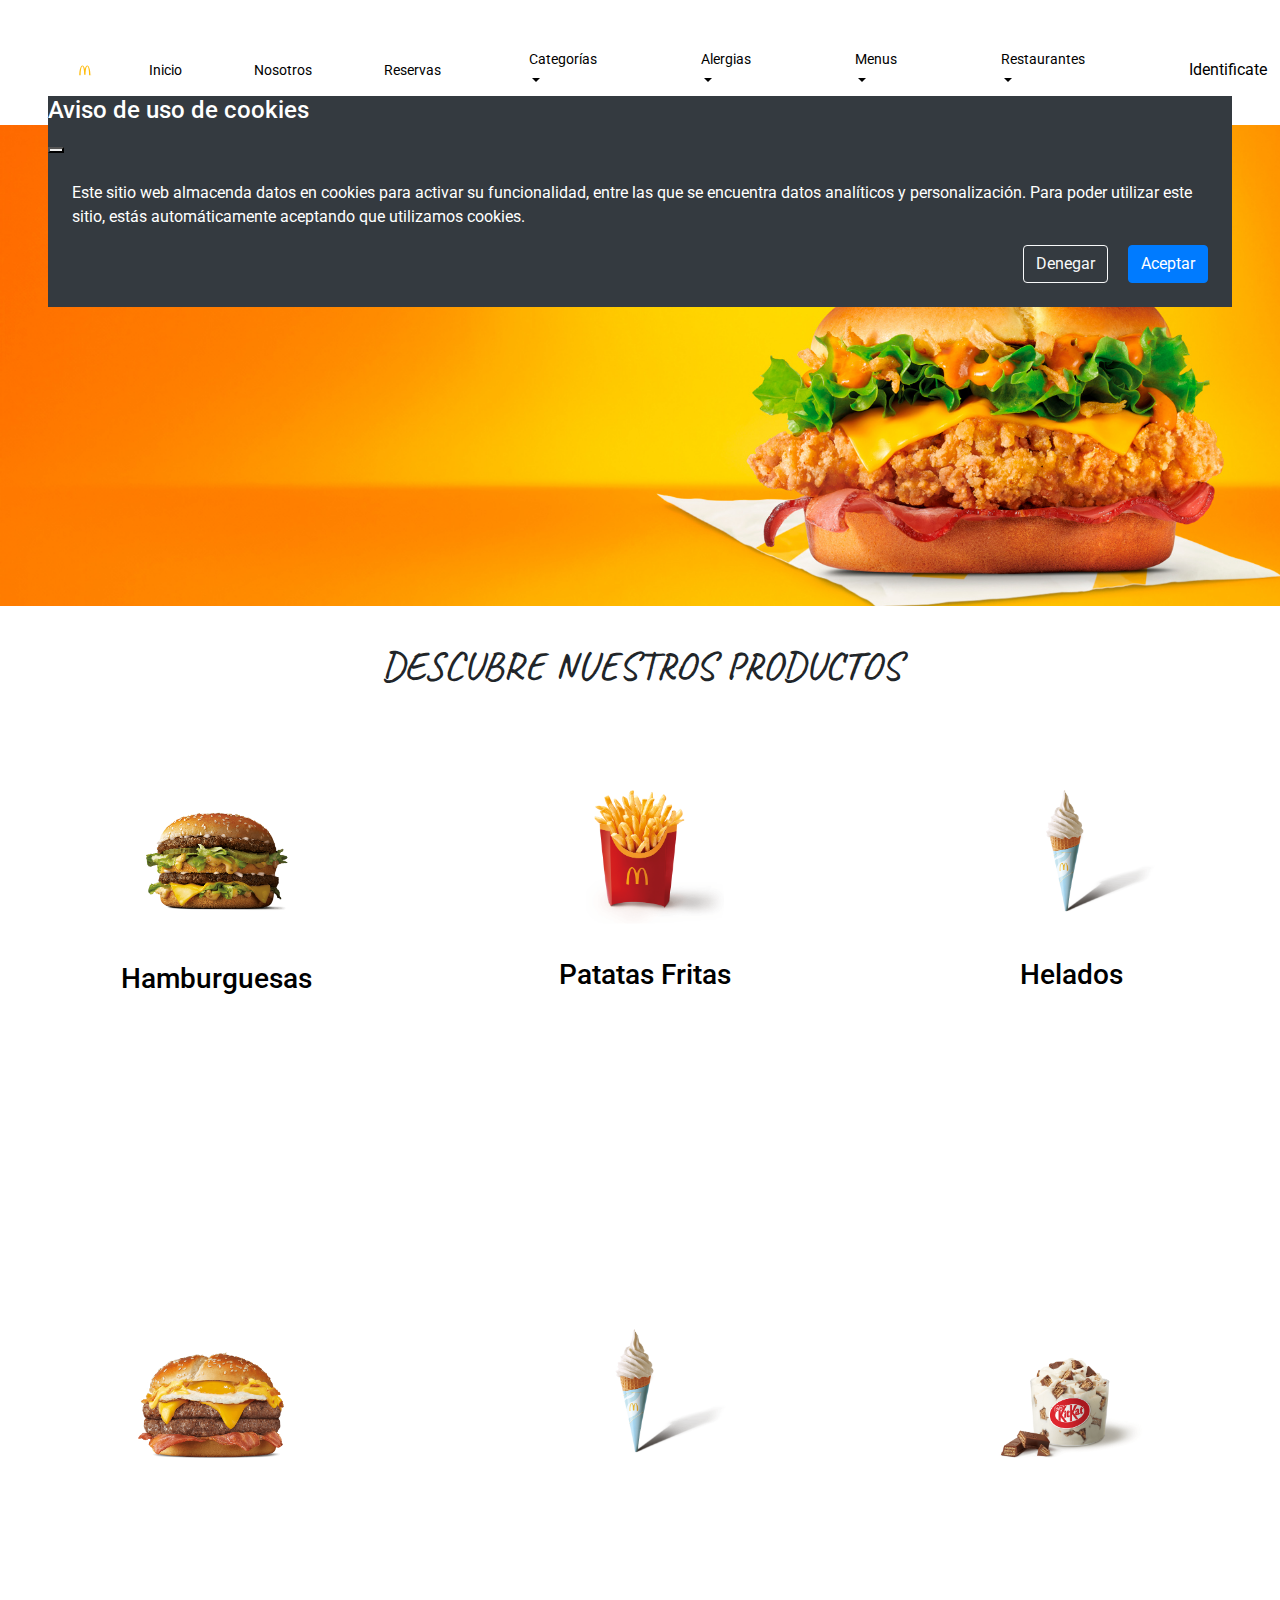
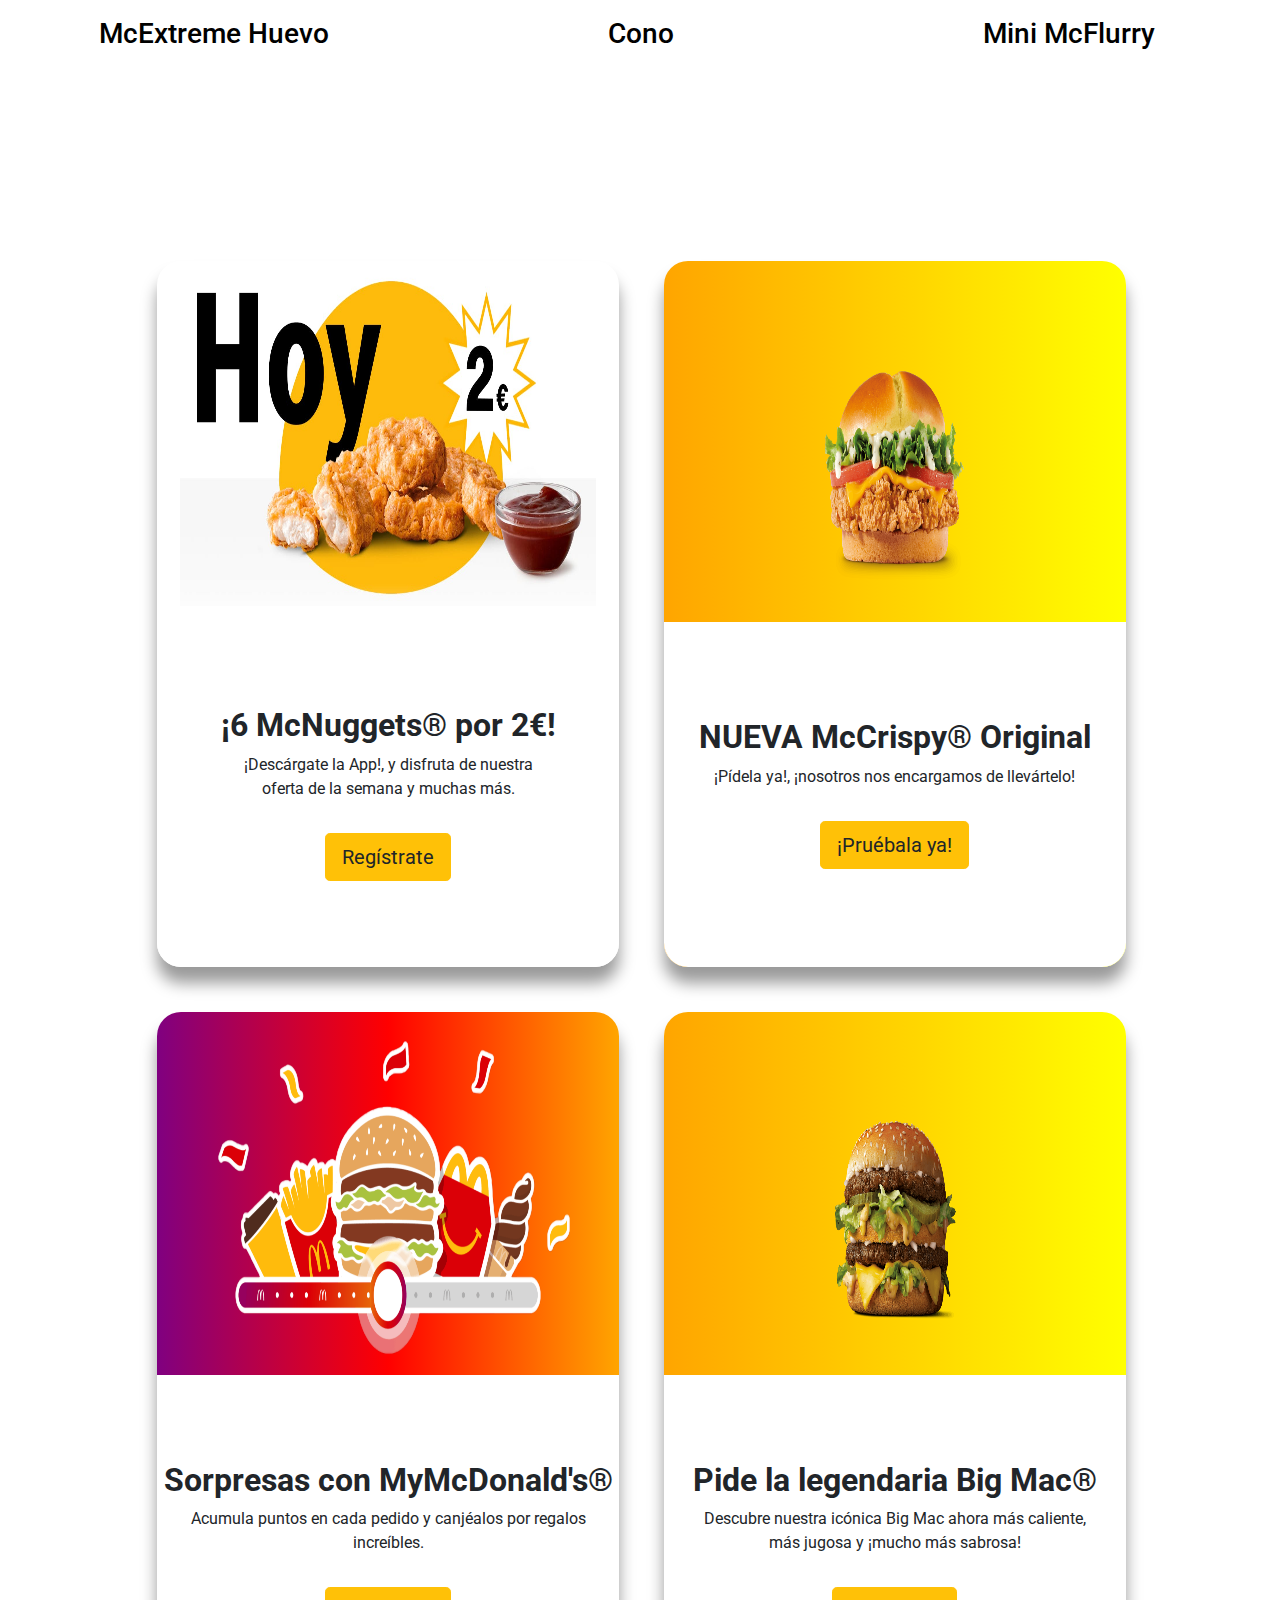
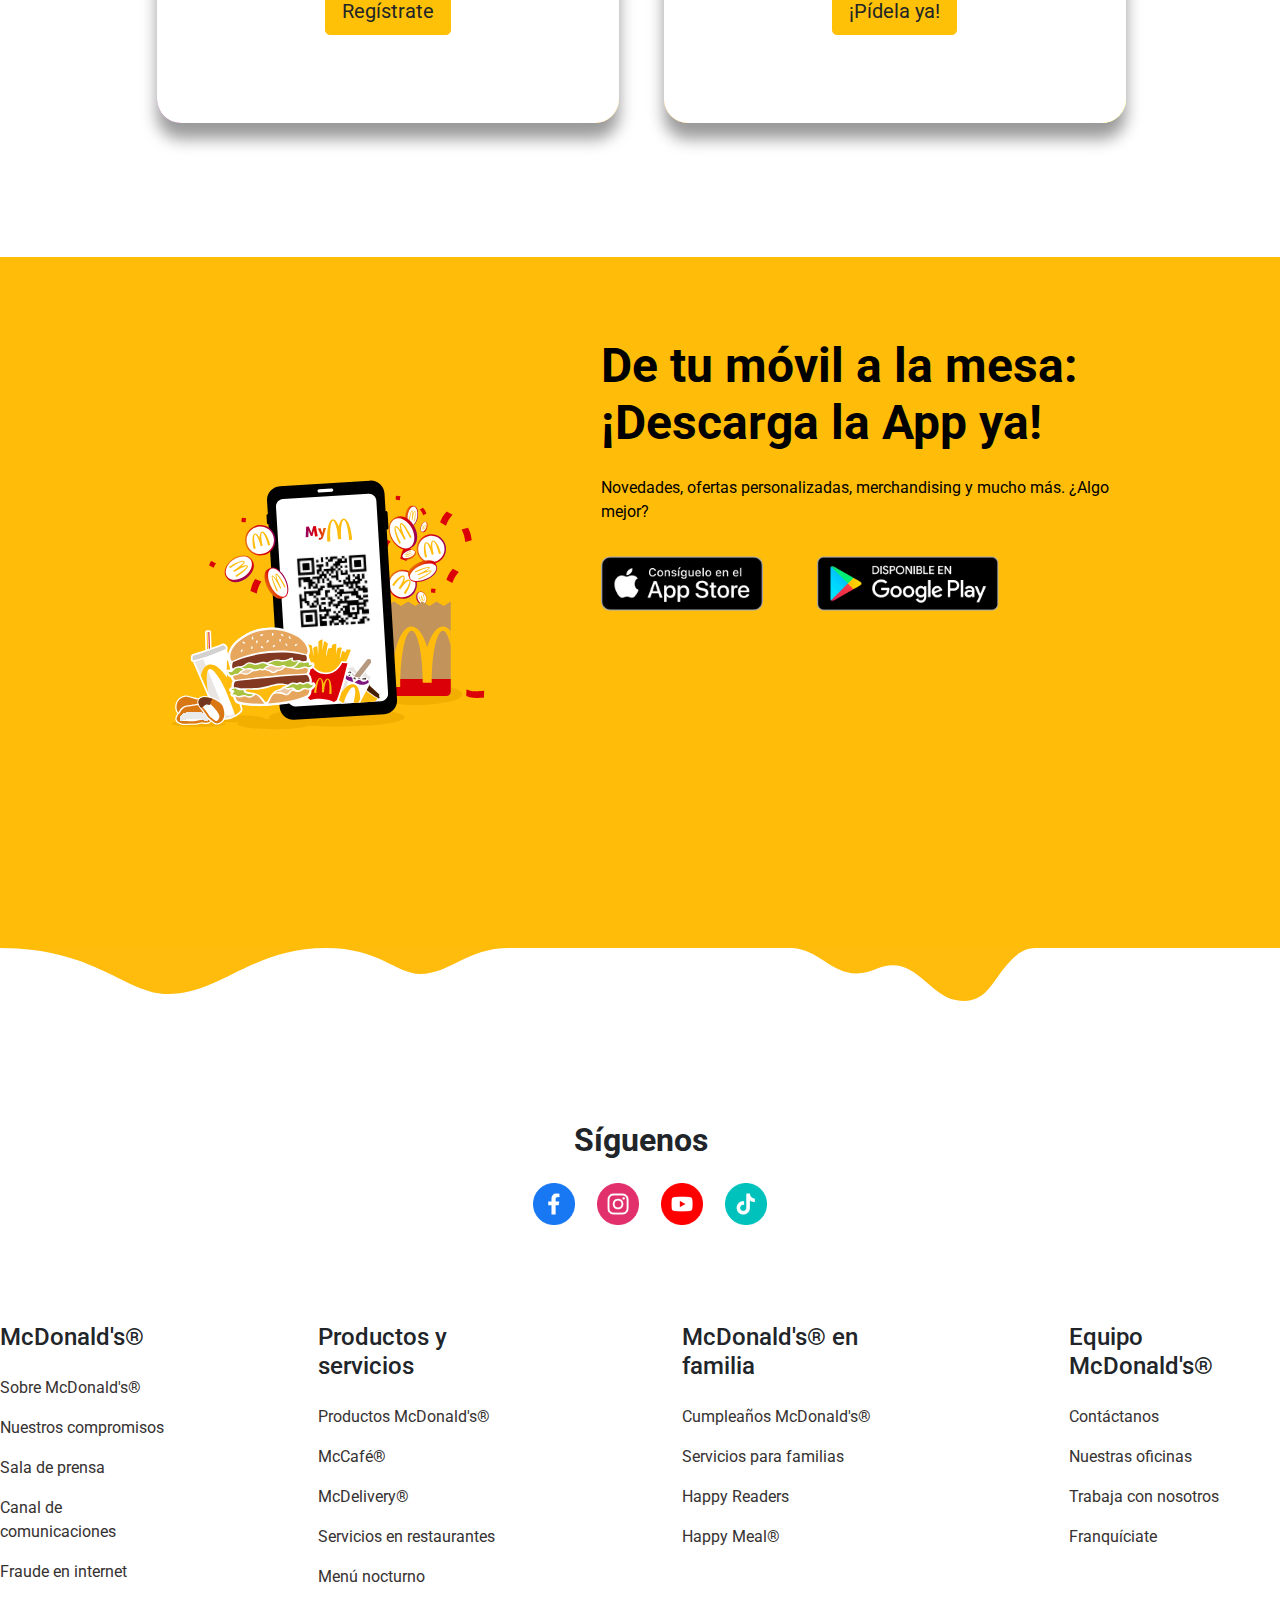
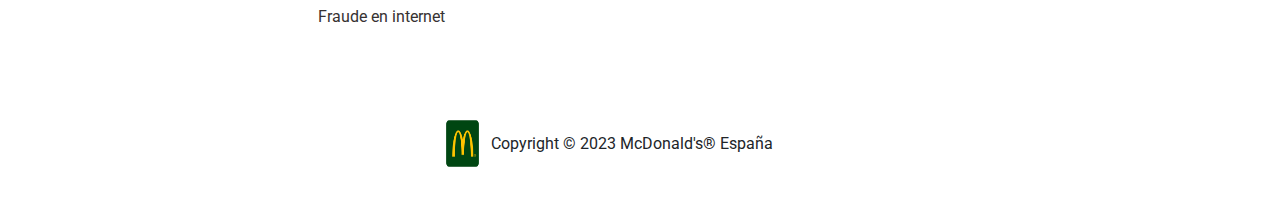
<file: index.html>
<!DOCTYPE html>
<!-- MCDONALDS -->
<html lang="en">
  <head>
    <meta charset="UTF-8" />
    <meta name="viewport" content="width=device-width, initial-scale=1.0" />
    <title>McDonald's®</title>
    <link rel="icon" href="Imagenes/Logo.png" type="image/png">
    <link rel="stylesheet" href="Style.css" />
    <link
      rel="stylesheet"
      href="https://maxcdn.bootstrapcdn.com/bootstrap/4.0.0/css/bootstrap.min.css"
    />
    <script src="https://code.jquery.com/jquery-3.2.1.slim.min.js"></script>
    <script src="https://cdnjs.cloudflare.com/ajax/libs/popper.js/1.12.9/umd/popper.min.js"></script>
    <script src="https://maxcdn.bootstrapcdn.com/bootstrap/4.0.0/js/bootstrap.min.js"></script>
    <script src="https://cdn.jsdelivr.net/npm/bootstrap@5.3.0/dist/js/bootstrap.bundle.min.js"></script>
    <link rel="preconnect" href="https://fonts.googleapis.com">
    <link rel="preconnect" href="https://fonts.gstatic.com" crossorigin>
    <link href="https://fonts.googleapis.com/css2?family=Bevan:ital@0;1&family=Caveat:wght@400..700&family=Montserrat:ital,wght@0,100..900;1,100..900&family=Roboto:ital,wght@0,100;0,300;0,400;0,500;0,700;0,900;1,100;1,300;1,400;1,500;1,700;1,900&display=swap" rel="stylesheet"> 

  </head>
  <body>
    <header>
      <nav>
        <ul class="nav_lista" id="menu">
          <li id="logo">
            <a href=""><img src="Imagenes/Logo.svg" class="image_logo" /></a
            ><!-- Foto Logo -->
          </li>
          <li class="li" id="inicio"><a href="">Inicio</a></li>
          <li class="li"><a href="">Nosotros</a></li>
          <li class="li"><a href="">Reservas</a></li>
          <li class="li">
            <a class="nav-link dropdown-toggle show"
              href="#"
              id="navCats"
              role="button"
              data-bs-toggle="dropdown"
              aria-expanded="true">Categorías</a>
              <ul class="dropdown-menu" data-bs-popper="static"></ul>

          </li>
          <li class="li">
            <a class="nav-link dropdown-toggle show"
              href="#"
              id="navAler"
              role="button"
              data-bs-toggle="dropdown"
              aria-expanded="true">Alergias</a>
              <ul class="dropdown-menu" data-bs-popper="static"></ul>

          </li>

          <li class="li">
            <a class="nav-link dropdown-toggle show"
              href="#"
              id="navMenus"
              role="button"
              data-bs-toggle="dropdown"
              aria-expanded="true">Menus</a>
              <ul class="dropdown-menu" data-bs-popper="static"></ul>

          </li>
          <li class="li">
            <a class="nav-link dropdown-toggle show"
            href="#"
            id="navRes"
            role="button"
            data-bs-toggle="dropdown"
            aria-expanded="true">Restaurantes</a>
            <ul class="dropdown-menu" data-bs-popper="static"></ul>

          </li>
          <div id="userArea" class="identifier li"></div>

        </ul>
      </nav>
    </header>

    <!-- Divs: Foto carrusel, segundo div para las fotos aleatorias, tercero para las categorias y fotos y mostrarlos
    que tambien es donde iran las fotos y cuarto para el enlace a la descarga de app y play store -->

    <!-- Foto Carrusel -->
    <main class="main" id="main">
      <section>
        <img src="Imagenes/FotoGrandeDiv1.jpg" class="section_image" />
      </section>

      <section id="categories"></section>
      <section id="dishes"></section>

      <!-- Foto Doble Anuncio -->
      <section class="Anuncio">

        <div class="Anuncios2 izquierda arriba">
          <div class="fotoAnuncio">
            <img src="Imagenes/Nuggets.jpeg" class="Nuggets" />
          </div>
          <div class="Anuncio_enlace">
            <div class="Textos">
              <h2><b>¡6 McNuggets® por 2€! </b></h2>
              <p>¡Descárgate la App!, y disfruta de nuestra <br> oferta de la semana y muchas más.</p>
            </div class="Textos">
            <button type="button" class="btn btn-warning btn-lg">Regístrate</button>
          </div>
        </div>

        <div class="Anuncios derecha arriba">
          <div class="fotoAnuncio">
            <img src="Imagenes/Hamburguesas/McCrispy.png" class="McCheese" />
          </div>
          <div class="Anuncio_enlace">
            <div class="Textos">
              <h2><b>NUEVA McCrispy® Original </b></h2>
              <p>¡Pídela ya!, ¡nosotros nos encargamos de llevártelo!</p>
            </div class="Textos">
            <button type="button" class="btn btn-warning btn-lg">¡Pruébala ya!</button>
          </div>
        </div>

        
        <div class="Anuncios fotoColorAnuncio izquierda abajo ">
          <div class="fotoAnuncio ">
            <img src="Imagenes/AnuncioPaint.png" class="AnunciOferta" />
          </div>
          <div class="Anuncio_enlace2 ">
            <div class="Textos">
              <h2><b>Sorpresas con MyMcDonald's®
              </b></h2>
              <p>Acumula puntos en cada pedido y canjéalos por regalos increíbles.
              </p>
            </div class="Textos">
            <button type="button" class="btn btn-warning btn-lg">Regístrate</button>
          </div>
        </div>

        
        <div class="Anuncios derecha abajo">
          <div class="fotoAnuncio">
            <img src="Imagenes/Hamburguesas/BigMac.png" class="McCheese" />
          </div>
          <div class="Anuncio_enlace">
            <div class="Textos">
              <h2><b>Pide la legendaria Big Mac®
              </b></h2>
              <p>Descubre nuestra icónica Big Mac ahora más caliente, <br> más jugosa y ¡mucho más sabrosa!</p>
            </div class="Textos">
            <button type="button" class="btn btn-warning btn-lg">¡Pídela ya!</button>
          </div>
        </div>
      </section>

      <section>
        <!-- Div Descarga -->
        <div class="Descarga">
          <img src="Imagenes/QR App.svg" class="fotoQR">
          <div class="TextoDescarga">
            <h1 class="h1"><b>De tu móvil a la mesa: ¡Descarga la App ya!</b></h1>
            <p class="p">Novedades, ofertas personalizadas, merchandising y mucho más. ¿Algo mejor?

            </p>
            <div class="DivStore">
              <a href="https://apps.apple.com/es/app/mcdonalds/id1217507712"><img src="Imagenes/Apple Store.png" class="Stores"></a>
              <a href="https://play.google.com/store/apps/details?id=com.mcdonalds.mobileapp&hl=es&gl=US"><img src="Imagenes/Google Play.png" class="Stores"></a>
            </div>
          </div>
          </div>

        <!-- Div Foto -->
        <div class="FotoDiseño"><img src="Imagenes/FotoDiseñoColores.svg" class="fotoDescarga"></div>
      </section>
    </main>

    <footer class="footer"> 
      <div class="SocialMedia">
        <div class="Síguenos">
          <h2><b>Síguenos</b></h2>
        </div>

        <div class="Iconos">
          <ul class="lista_iconos">
            <li><a><img src="Imagenes/Redes Sociales/Facebook.png" class="fotoIcono"></a></li>
            <li><a><img src="Imagenes/Redes Sociales/Instagram.png" class="fotoIcono"></a></li>
            <li><a><img src="Imagenes/Redes Sociales/Youtube.png" class="fotoIcono"></a></li>
            <li><a><img src="Imagenes/Redes Sociales/Tik tok.png" class="fotoIcono"></a></li>
          </ul>
        </div>
      </div>

      <nav class="nav_footer">

        <div class="column">
          <h4>McDonald's®</h4>
          <div class="enlaces">
            <a href="">Sobre McDonald's®</a>
            <a href="">Nuestros compromisos</a>
            <a href="">Sala de prensa</a>
            <a href="">Canal de comunicaciones</a>
            <a href="">Fraude en internet</a>
      
          </div>
        </div>

        <div class="column">
          <h4>Productos y servicios</h4>
          <div class="enlaces">
            <a href="">Productos McDonald's®</a>
            <a href="">McCafé®</a>
            <a href="">McDelivery®</a>
            <a href="">Servicios en restaurantes</a>
            <a href="">Menú nocturno</a>
            <a href="">Fraude en internet</a>
          </div>
        </div>

        <div class="column">
          <h4>McDonald's® en familia</h4>
          <div class="enlaces">
            <a href="">Cumpleaños McDonald's®</a>
            <a href="">Servicios para familias</a>
            <a href="">Happy Readers</a>
            <a href="">Happy Meal®</a>  
          </div>
        </div>

        <div class="column">
          <h4>Equipo McDonald's®</h4>
          <div class="enlaces">
            <a href="">Contáctanos</a>
            <a href="">Nuestras oficinas</a>
            <a href="">Trabaja con nosotros</a>
            <a href="">Franquíciate</a>      
          </div>
        </div>

      </nav>

      <div class="logo_footer">
        <img src="Imagenes/Logo_Mini.png" class="logo_mini">
        <span>Copyright © 2023 McDonald's® España</span>
      </div>

    </footer>
    <div class="modal fade" id="messageModal" data-bs-backdrop="static" databs-keyboard="false" tabindex="-1" aria-labelledby="messageModalTitle" aria-hidden="true">
      <div class="modal-dialog modal-dialog-centered modal-dialogscrollable">
          <div class="modal-content">
              <div class="modal-header">
                  <h1 class="modal-title fs-5" id="messageModalTitle">Modal title</h1>
                  <button type="button" class="btn-close" data-bs-dismiss="modal" aria-label="Close"></button>
              </div>
              <div class="modal-body">...</div>
              <div class="modal-footer">
                  <button type="button" class="btn btn-secondary" data-bs-dismiss="modal">Cerrar</button>
              </div>
          </div>
      </div>
    </div>
  
    <script type="module" src="js/RestaurantApp.js"></script>
  </body>
  
</html>

<!-- Foto Logo tamaño -->
</file>
<file: Style.css>
body {
  height: 555vh;
  display: grid;
  grid-template-rows: 2.5% 84% 13.5%; /*Dividimos el body en header, main y footer*/
}

#bodyDish {
  height: 155vh;
  display: grid;
  grid-template-rows: 10% 54% 36%; /*Dividimos el body en header, main y footer*/
}

/* HEADER */
header {
  background-color: white;
}

.nav_lista {
  display: flex;
  height: 100%;
  align-items: center; /* Centra verticalmente los elementos */
  margin: 0.5em;
}

.nav_lista a {
  text-decoration: none; /* Eliminamos la decoración de los enlaces */

  color: black;
}

.li {
  margin-left: 5em;
  display: flex;
}

.nav_lista li {
  list-style-type: none; /* Elimina las viñetas (puntos) de la lista */
  font-size: 0.9em;
}

.nav_lista li:first-child {
  margin-left: 0; /* Elimina el margen izquierdo del primer elemento */
}

.image_logo {
  width: 60%;
  height: auto;
  margin-left: 2em;
}

nav {
  height: 100%;
}

/* MAIN */
.main {
  display: grid;
  grid-template-rows: 0.5fr 0.7fr 0.6fr 2fr 1fr; /*Dividimos el main en 3 partes*/
  background-color: yellow;
  width: 100%;
  height: auto;
}

/* 1º Main: Foto*/
.section_image {
  width: 100%;
  height: auto;
  padding: 0;
}

/*2º Main: Anuncios */
.Anuncio {
  display: grid;
  grid-template-columns: 1fr 1fr; /* Dividir en dos columnas */
  background-color: white;
  width: 100%;
  align-items: center;
}

.Anuncios {
  display: flex;
  flex-direction: column;
  width: 72%;
  height: 82%;
  background: linear-gradient(to right, orange, yellow);
  align-items: center;
  border: solid white(0, 0, 0, 0); /* Borde transparente */
  border-radius: 1.5em; /* Circulares circulares */
  border-bottom-left-radius: 1.5em; /* Borde inferior izquierdo */
  border-bottom-right-radius: 1.5em; /* Borde inferior derecho */
  border-bottom-left-radius: 1.5em; /* Borde inferior izquierdo */
  box-shadow: 0 1em 1em rgba(0, 0, 0, 0.4); /* Agrega una sombra */
}

.Anuncios2 {
  display: flex;
  flex-direction: column;
  width: 72%;
  height: 82%;
  background-color: white;
  align-items: center;
  border: solid white(0, 0, 0, 0); /* Borde transparente */
  border-radius: 1.5em; /* Circulares circulares */
  border-bottom-left-radius: 1.5em; /* Borde inferior izquierdo */
  border-bottom-right-radius: 1.5em; /* Borde inferior derecho */
  border-bottom-left-radius: 1.5em; /* Borde inferior izquierdo */
  box-shadow: 0 1em 1em rgba(0, 0, 0, 0.4); /* Agrega una sombra */
}

.Anuncio_enlace {
  display: flex;
  flex-direction: column;
  width: 100%;
  height: 50%;
  background-color: white;
  align-items: center;
  justify-content: center;
  border-radius: 1.5em; /* Circulares circulares */
  border-bottom: 2px solid white; /* Borde inferior blanco */
  border-top-right-radius: 0;
  border-top-left-radius: 0;
}
.Anuncio_enlace2 {
  display: flex;
  flex-direction: column;
  width: 100%;
  height: 50%;
  background-color: white;
  align-items: center;
  justify-content: center;
  border-radius: 1.5em; /* Circulares circulares */
  border-bottom: 2px solid white; /* Borde inferior blanco */
  border-top-right-radius: 0;
  border-top-left-radius: 0;
}

.fotoAnuncio {
  display: flex;
  justify-content: center;

  height: 50%;
  margin-bottom: 1em;
}

.izquierda {
  justify-self: end; /* como el content, pero aqui sirve para ir uno por uno */
  margin-right: 1.4em;
}

.derecha {
  justify-self: start;
  margin-left: 1.4em;
}

.arriba {
  align-self: end;
  margin-bottom: 1.4em;
}

.abajo {
  align-self: start;
  margin-top: 1.4em;
}

.Textos {
  padding-bottom: 1em;
  text-align: center;
  background-color: white;
  border-top: 0; /* Eliminar borde superior */
}

/* Foto anuncios */
.McCheese {
  display: flex;
  width: 42%;
  height: auto;
}

.Nuggets {
  width: 90%;
  height: auto;
}
.AnunciOferta {
  width: 90%;
  height: auto;
  margin-top: 10px;
}
.fotoColor {
  background: linear-gradient(to white, white);
}
.fotoColorAnuncio {
  background: linear-gradient(to right, purple 0%, red 50%, orange 100%);
}
.texto {
  display: flex;
  align-items: center;
  text-align: center;
  font-size: 4.9em;
}

/* Div de anuncio de descarga */
.Descarga {
  display: flex;
  width: 100%;
  height: 80%;
  background-color: #ffbc09;
  justify-content: center;
}

.fotoQR {
  width: 25%;
  height: auto;
  margin-right: 7em;
}
.TextoDescarga {
  display: flex;
  flex-direction: column;
  margin-top: 5em;
  width: 40%;
}
.FotoDiseño {
  height: 30%;
  background-color: white;
}

.DivStore {
  display: flex;
  width: 100%;
  height: 40%;
  align-items: self-start;
  margin-top: 1em;
}

.Stores {
  width: 75%;
  height: auto;
}

.Descarga .TextoDescarga .h1 {
  font-size: 3em; /* Tamaño de la letra deseado */
  color: black;
}

.Descarga .TextoDescarga .p {
  font-size: 1em;
  color: black;
  margin-top: 1em;
}
/* FOOTER */

.SocialMedia {
  display: flex;
  flex-direction: column;
  height: 30%;
  align-items: center;
}

.lista_iconos li {
  list-style-type: none; /* Elimina las viñetas (puntos) de la lista */
}

.lista_iconos {
  display: flex;
}

.fotoIcono {
  width: 65%;
}

.Iconos {
  margin-top: 1em;
}

.nav_footer {
  display: flex;
  height: 50%;
  gap: 9em;
  justify-content: center;
}

.column {
  display: flex;
  flex-direction: column;
  gap: 1em;
  font-size: 1em;
}

.enlaces {
  display: flex;
  flex-direction: column;
  gap: 1em;
}

.nav_footer .enlaces a {
  color: #363232;
}

.logo_footer {
  display: flex;
  width: 40%;
  height: 20%;
  align-items: center;
  justify-content: center;
  margin-left: 27.5%;
  gap: 0.7em;
  margin-top: 1em;
}

.logo_mini {
  width: 6.5%;
  height: 35%;
}

/* PARTE DE CLIENTE ( JS )  */

#category-list {
  display: flex;
  height: 70%;
  margin-top: 2em;
}

.category-item {
  max-width: 33.3%;
  max-height: auto;
  margin-left: 0.2em;
}

.category-image {
  width: 40%;
  justify-content: center;
}

#categories {
  background-color: white;
}
.fotoCategoria {
  display: flex;
  justify-content: center;
  width: 100%;
  height: auto;
}

.textoH1 {
  display: flex;
  justify-content: center;
  height: 20%;
  align-items: center;
  font-family: "Caveat";
  font-size: 2.5em;
}

.flex {
  display: flex;
  flex-direction: row;
  align-items: center;
}
.flex6 {
  display: flex;
}
.category__container {
  padding: 5em;
}
.container {
  width: 100%;
}

.category {
  width: 100%;
}
.TextoCategorias {
  display: flex;
  justify-content: center;
  align-items: center;
  color: black;
  height: 25%;
}

.Patatas {
  margin-top: 1.2em;
}

.Helados {
  margin-top: 1.2em;
}

.enlaceCategorias {
  text-decoration: none;
}

#dishes {
  background-color: white;
}

#random-dishes {
  height: 100%;
}
.random-item {
  width: 100%;
  height: 100%;
}
.platosRandom {
  display: flex;
  align-items: center;
  justify-content: center;
  width: 100%;
  height: 70%;
}

.random-image {
  width: 40%;
}

#dish-list {
  display: flex;
  align-items: center;
  justify-content: center;
  width: 100%;
  height: 100%;
}

.plate-item {
  display: flex;
  justify-content: center;
  width: 25%;
}

#fotoDish {
  width: 100%;
  display: flex;
  align-items: center;
  margin-left: 40%;
}

.nombreDish {
  display: flex;
  text-align: center;
  margin-left: 40%;
}

.dish-image {
  width: 50%;
  height: auto;
}

/* Información del plato*/

.contenedorPlato {
  display: flex;
  justify-content: center;
  align-items: center;
  width: 100%;
  height: 100%;
}

.contenedorElementos {
  display: flex;
  width: 50%;
  height: 80%;
  background-color: white;
  border: solid white(0, 0, 0, 0); /* Borde transparente */
  border-radius: 1.5em; /* Circulares circulares */
  border-bottom-left-radius: 1.5em; /* Borde inferior izquierdo */
  border-bottom-right-radius: 1.5em; /* Borde inferior derecho */
  border-bottom-left-radius: 1.5em; /* Borde inferior izquierdo */
  border-top: solid white(0, 0, 0, 0); /* Borde superior similar a los otros bordes */
  box-shadow: 0 1em 1em rgba(0, 0, 0, 0.4); /* Agrega una sombra */
}

.contenedorFotoPlato {
  display: flex;
  width: 45%;
  align-items: center;
  justify-content: center;
}

.fotoPlato {
  width: 75%;
  height: auto;
}

.contenedorElementosPlato {
  display: flex;
  align-items: center;
  width: 55%;
  flex-direction: column;
}

.contenedorElementosPlato1 {
  display: flex;
  width: 100%;
  height: 35%;
  justify-content: center;
  align-items: center;
}

.contenedorElementosPlato2 {
  display: flex;
  width: 75%;
  height: 35%;
  text-align: center;
}

.contenedorElementosPlato3 {
  display: flex;
  justify-content: center;
  align-items: center;
  width: 100%;
  height: 30%;
  gap: 0.7em;
}

.h5Plato {
  font-size: 2em;
  font-family: cursive;
}

.restaurantFlex {
  display: flex;
  flex-direction: column;
  align-items: center;
  justify-content: center;
}

#botonCerrarVentanas {
  position: absolute;
  right: 1em; /* Alinea el botón a la derecha del contenedor */
  margin-right: 5em;
}

/* Formularios JS */
.colorFondo {
  background: linear-gradient(to right, orange, yellow);
}

#userArea {
  margin-top: 1em;
}
</file>
